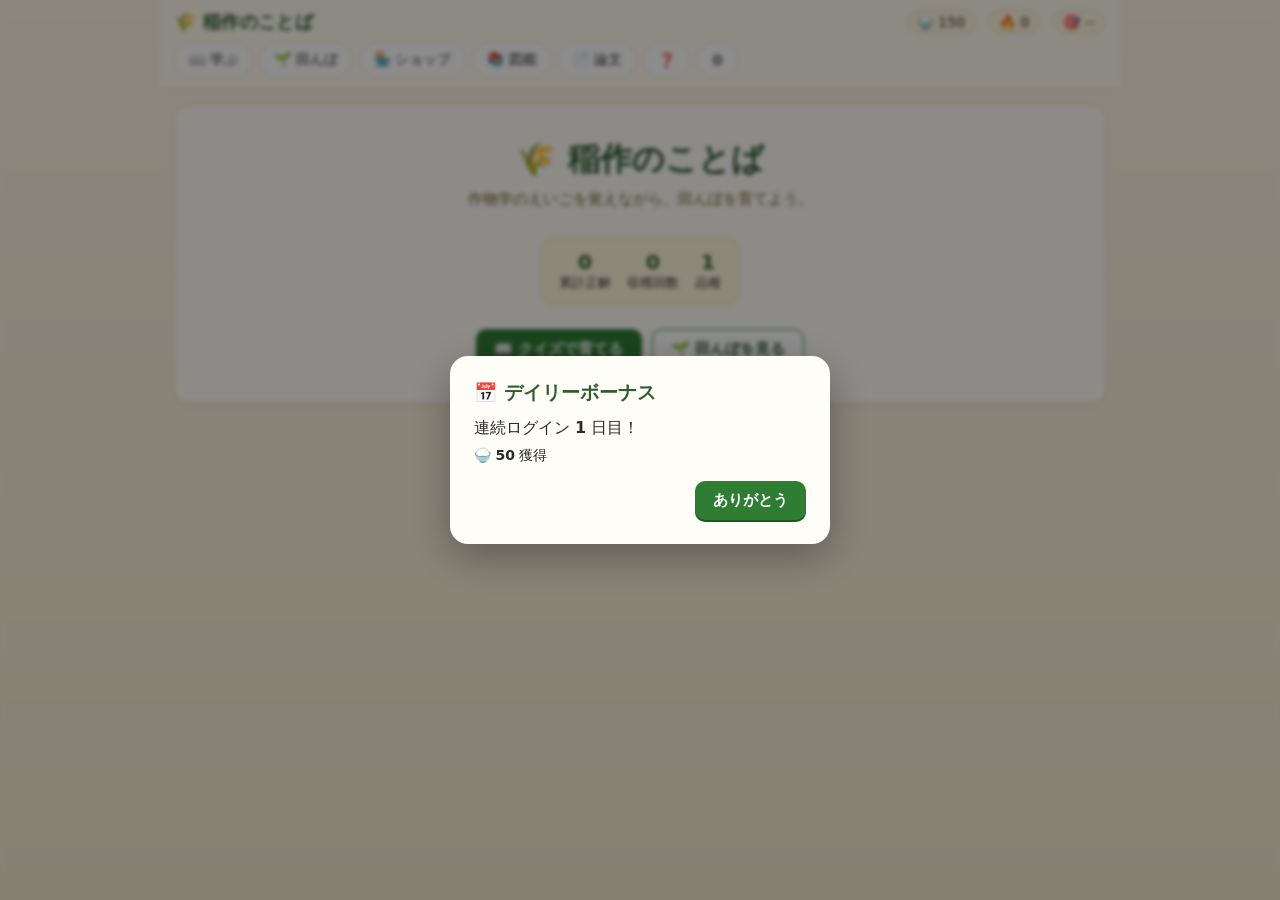
<file: index.html>
<!DOCTYPE html>
<html lang="ja">
<head>
<meta charset="UTF-8">
<meta name="viewport" content="width=device-width, initial-scale=1.0, viewport-fit=cover">
<meta name="theme-color" content="#2f7d32">
<meta name="description" content="作物学の英単語を、田んぼを育てながら自然に覚えるゲーム。">
<title>稲作のことば — 作物学えいご田んぼ</title>

<!-- PWA -->
<link rel="manifest" href="manifest.webmanifest">

<!-- iOS 用メタ -->
<meta name="apple-mobile-web-app-capable" content="yes">
<meta name="apple-mobile-web-app-status-bar-style" content="default">
<meta name="apple-mobile-web-app-title" content="稲作のことば">
<meta name="format-detection" content="telephone=no">

<!-- アイコン -->
<link rel="icon" type="image/png" sizes="32x32" href="assets/icons/favicon-32.png">
<link rel="icon" type="image/png" sizes="16x16" href="assets/icons/favicon-16.png">
<link rel="apple-touch-icon" sizes="180x180" href="assets/icons/apple-touch-icon.png">
<link rel="apple-touch-icon" sizes="167x167" href="assets/icons/apple-touch-icon-167.png">
<link rel="apple-touch-icon" sizes="152x152" href="assets/icons/apple-touch-icon-152.png">
<link rel="apple-touch-icon" sizes="120x120" href="assets/icons/apple-touch-icon-120.png">

<link rel="stylesheet" href="css/reset.css">
<link rel="stylesheet" href="css/layout.css">
<link rel="stylesheet" href="css/components.css">
<link rel="stylesheet" href="css/farm.css">
<link rel="stylesheet" href="css/animations.css">
</head>
<body>
<div id="app">
  <header id="topbar">
    <div class="brand">🌾 稲作のことば</div>
    <div class="resources">
      <span class="res" title="米粒（通貨）">🍚 <span id="grain">0</span></span>
      <span class="res" title="連続正解">🔥 <span id="combo">0</span></span>
      <span class="res" title="正答率">🎯 <span id="accuracy">--</span></span>
    </div>
    <nav id="nav">
      <button data-view="quiz" class="nav-btn">📖 学ぶ</button>
      <button data-view="farm" class="nav-btn">🌱 田んぼ</button>
      <button data-view="shop" class="nav-btn">🏪 ショップ</button>
      <button data-view="collection" class="nav-btn">📚 図鑑</button>
      <button data-view="pdf" class="nav-btn">📄 論文</button>
      <button data-view="help" class="nav-btn">❓</button>
      <button data-view="settings" class="nav-btn">⚙️</button>
    </nav>
  </header>
  <main id="screen"></main>
  <div id="toasts"></div>
  <div id="modal-root"></div>
</div>

<!-- Data layer (load first) -->
<script src="js/data/vocabulary.js"></script>
<script src="js/data/vocabulary_dict_import.js"></script>
<script src="js/data/vocabulary_textbooks.js"></script>
<script src="js/data/vocabulary_textbooks_v2.js"></script>
<script src="js/data/vocabulary_maff.js"></script>
<script src="js/data/vocabulary_papers_en.js"></script>
<script src="js/data/vocabulary_overrides.js"></script>
<script src="js/data/vocab_dedup.js"></script>
<script src="js/data/varieties.js"></script>
<script src="js/data/items.js"></script>
<script src="js/data/events_table.js"></script>
<script src="js/data/achievements.js"></script>
<script src="js/data/balance.js"></script>
<script src="js/data/upgrades.js"></script>
<script src="js/data/rice_sprites.js"></script>

<!-- Core logic -->
<script src="js/state.js"></script>
<script src="js/storage.js"></script>
<script src="js/upgrades.js"></script>
<script src="js/prestige.js"></script>
<script src="js/quiz.js"></script>
<script src="js/farm.js"></script>
<script src="js/events.js"></script>
<script src="js/shop.js"></script>
<script src="js/achievements.js"></script>
<script src="js/daily.js"></script>

<!-- pdf.js (Mozilla, MIT License) -->
<script src="assets/lib/pdf.min.js"></script>
<script src="js/pdf_import.js"></script>

<!-- UI -->
<script src="js/ui/toast.js"></script>
<script src="js/ui/modal.js"></script>
<script src="js/ui/quiz_view.js"></script>
<script src="js/ui/farm_view.js"></script>
<script src="js/ui/upgrade_view.js"></script>
<script src="js/ui/shop_view.js"></script>
<script src="js/ui/collection_view.js"></script>
<script src="js/ui/pdf_view.js"></script>
<script src="js/ui/render.js"></script>

<!-- Bootstrap -->
<script src="js/main.js"></script>
</body>
</html>
</file>
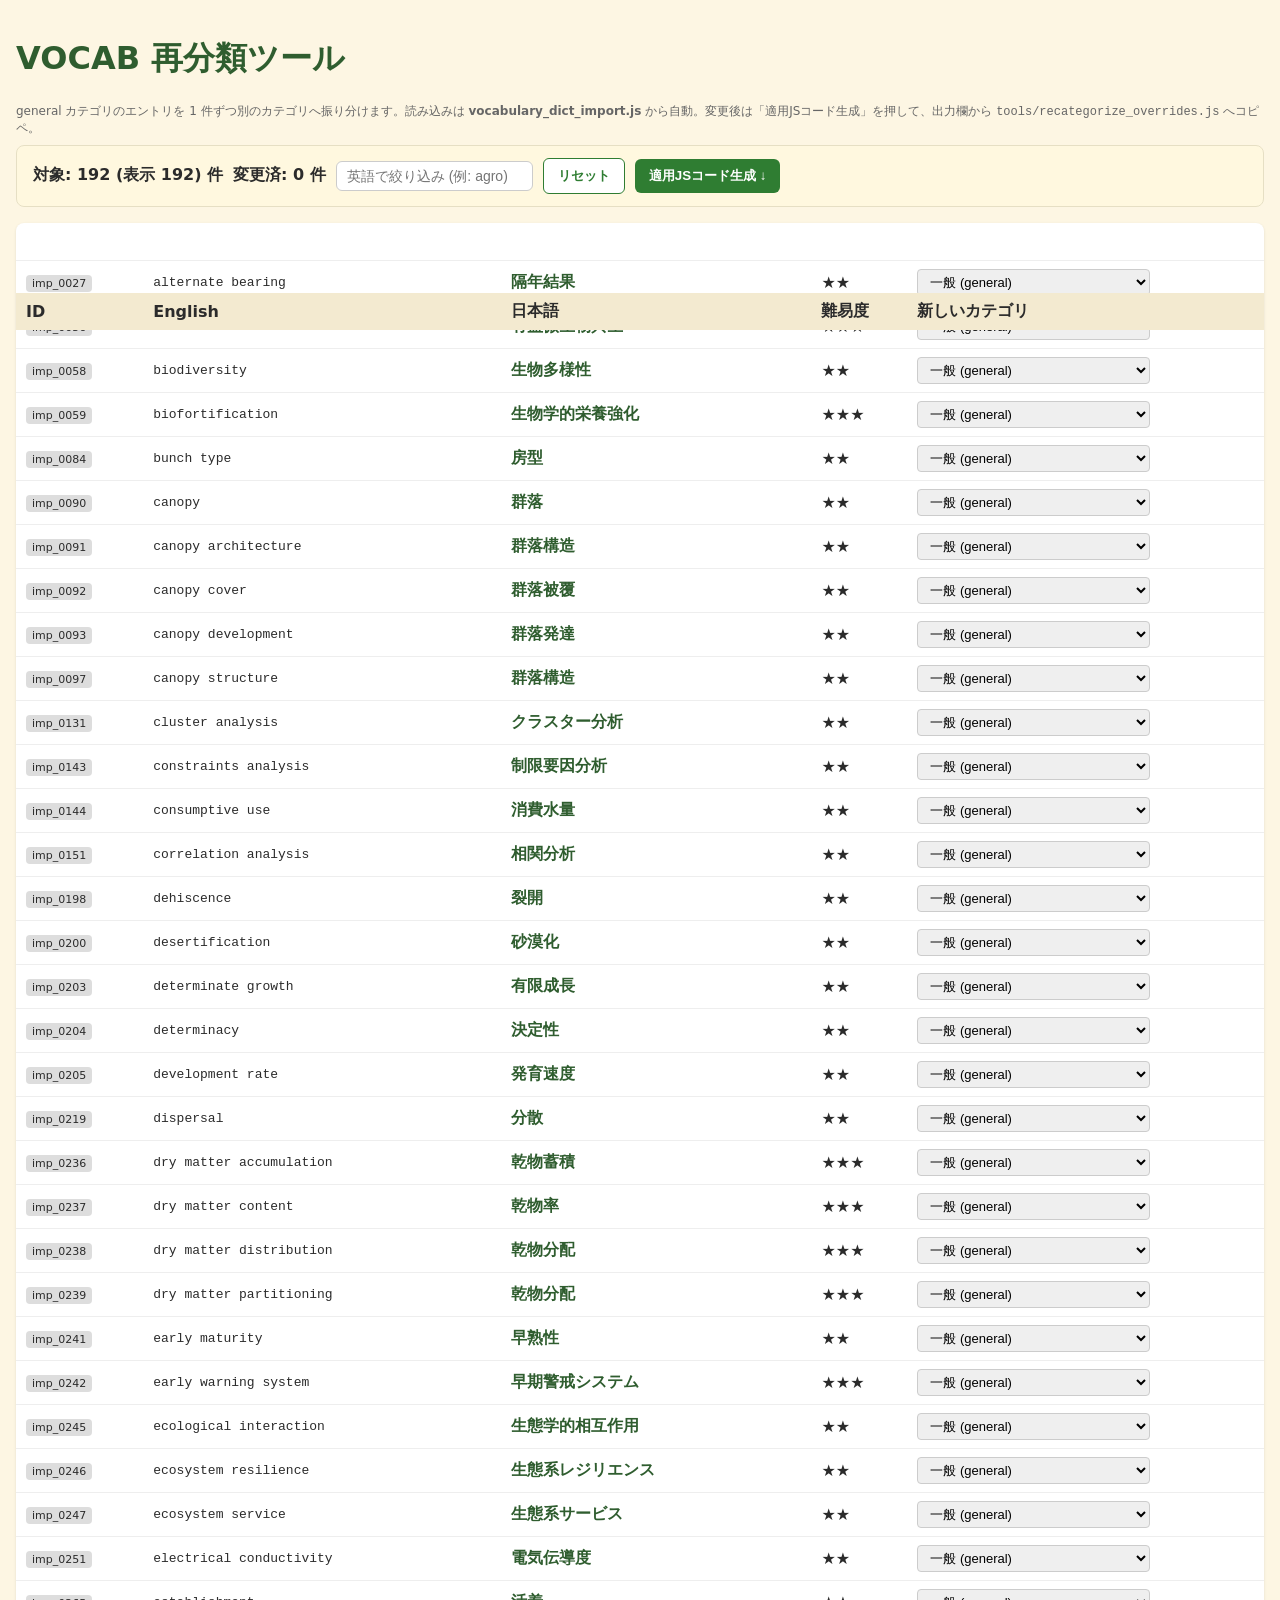
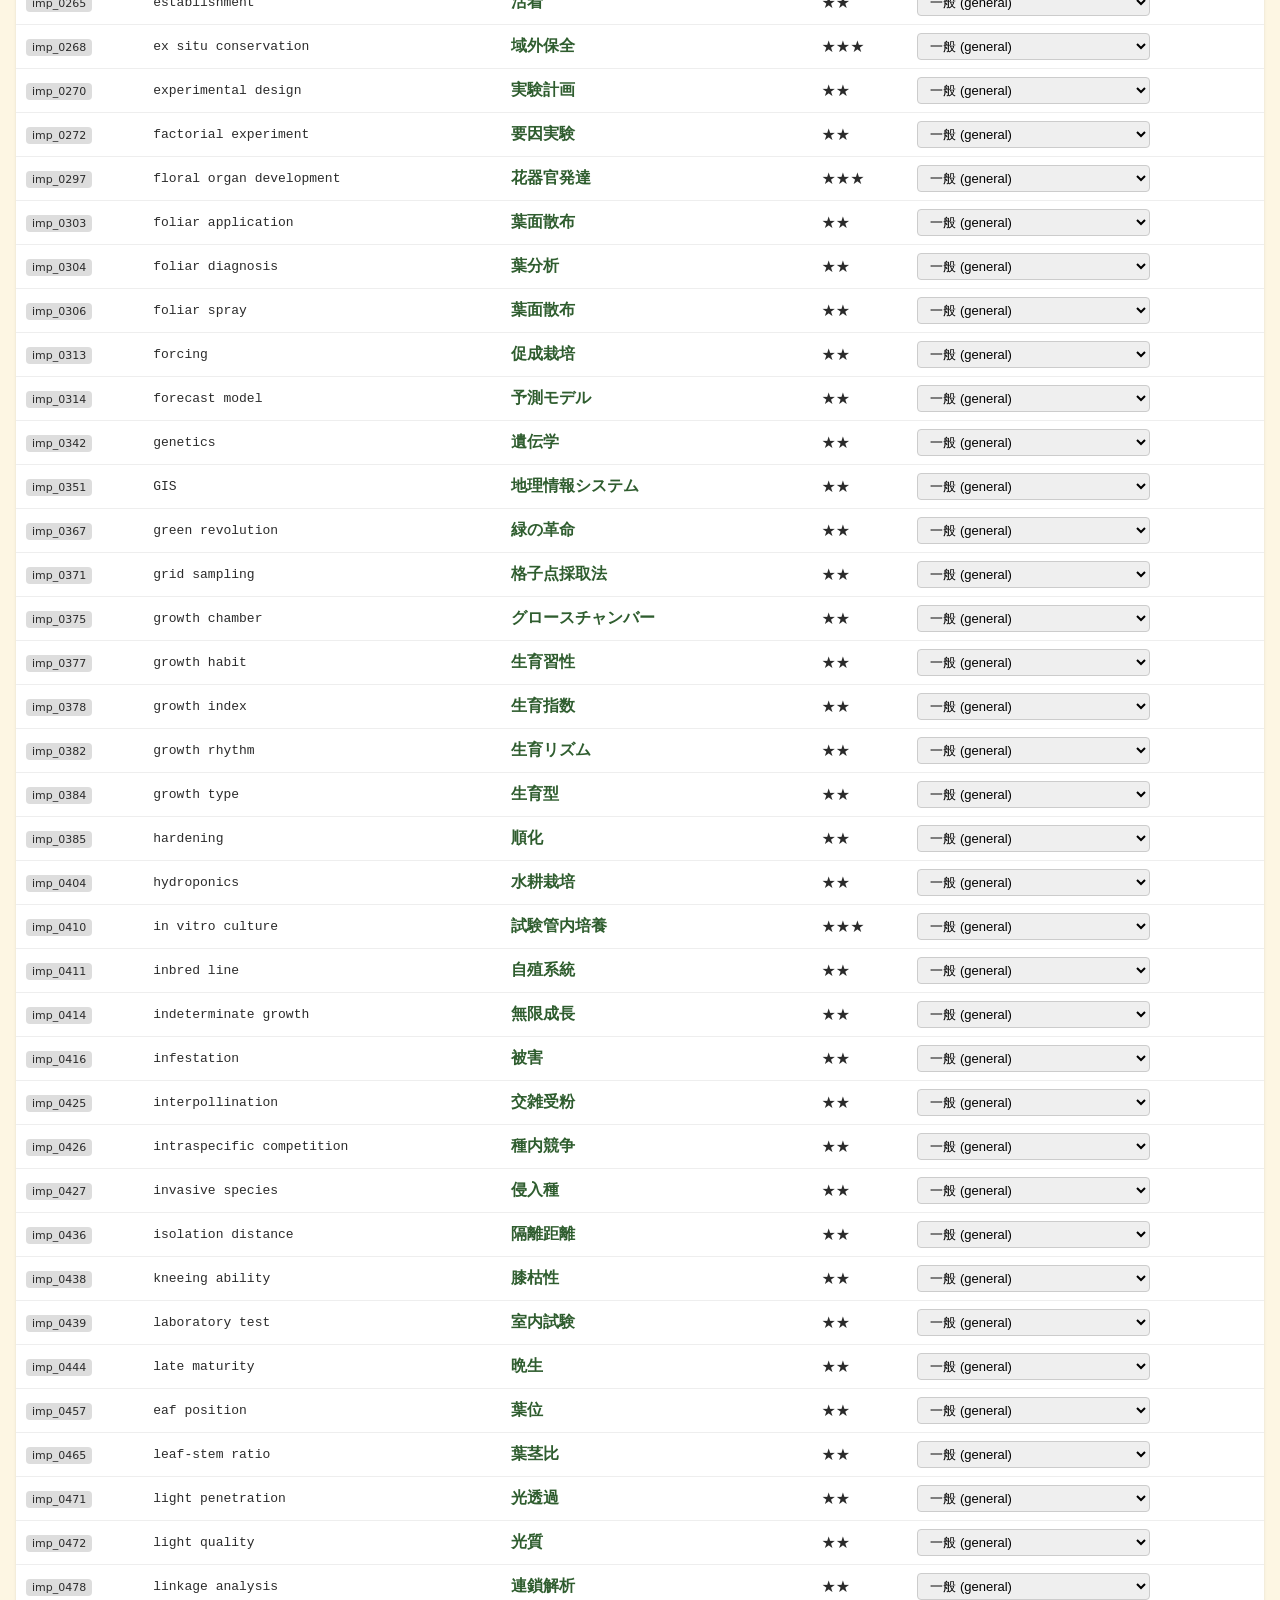
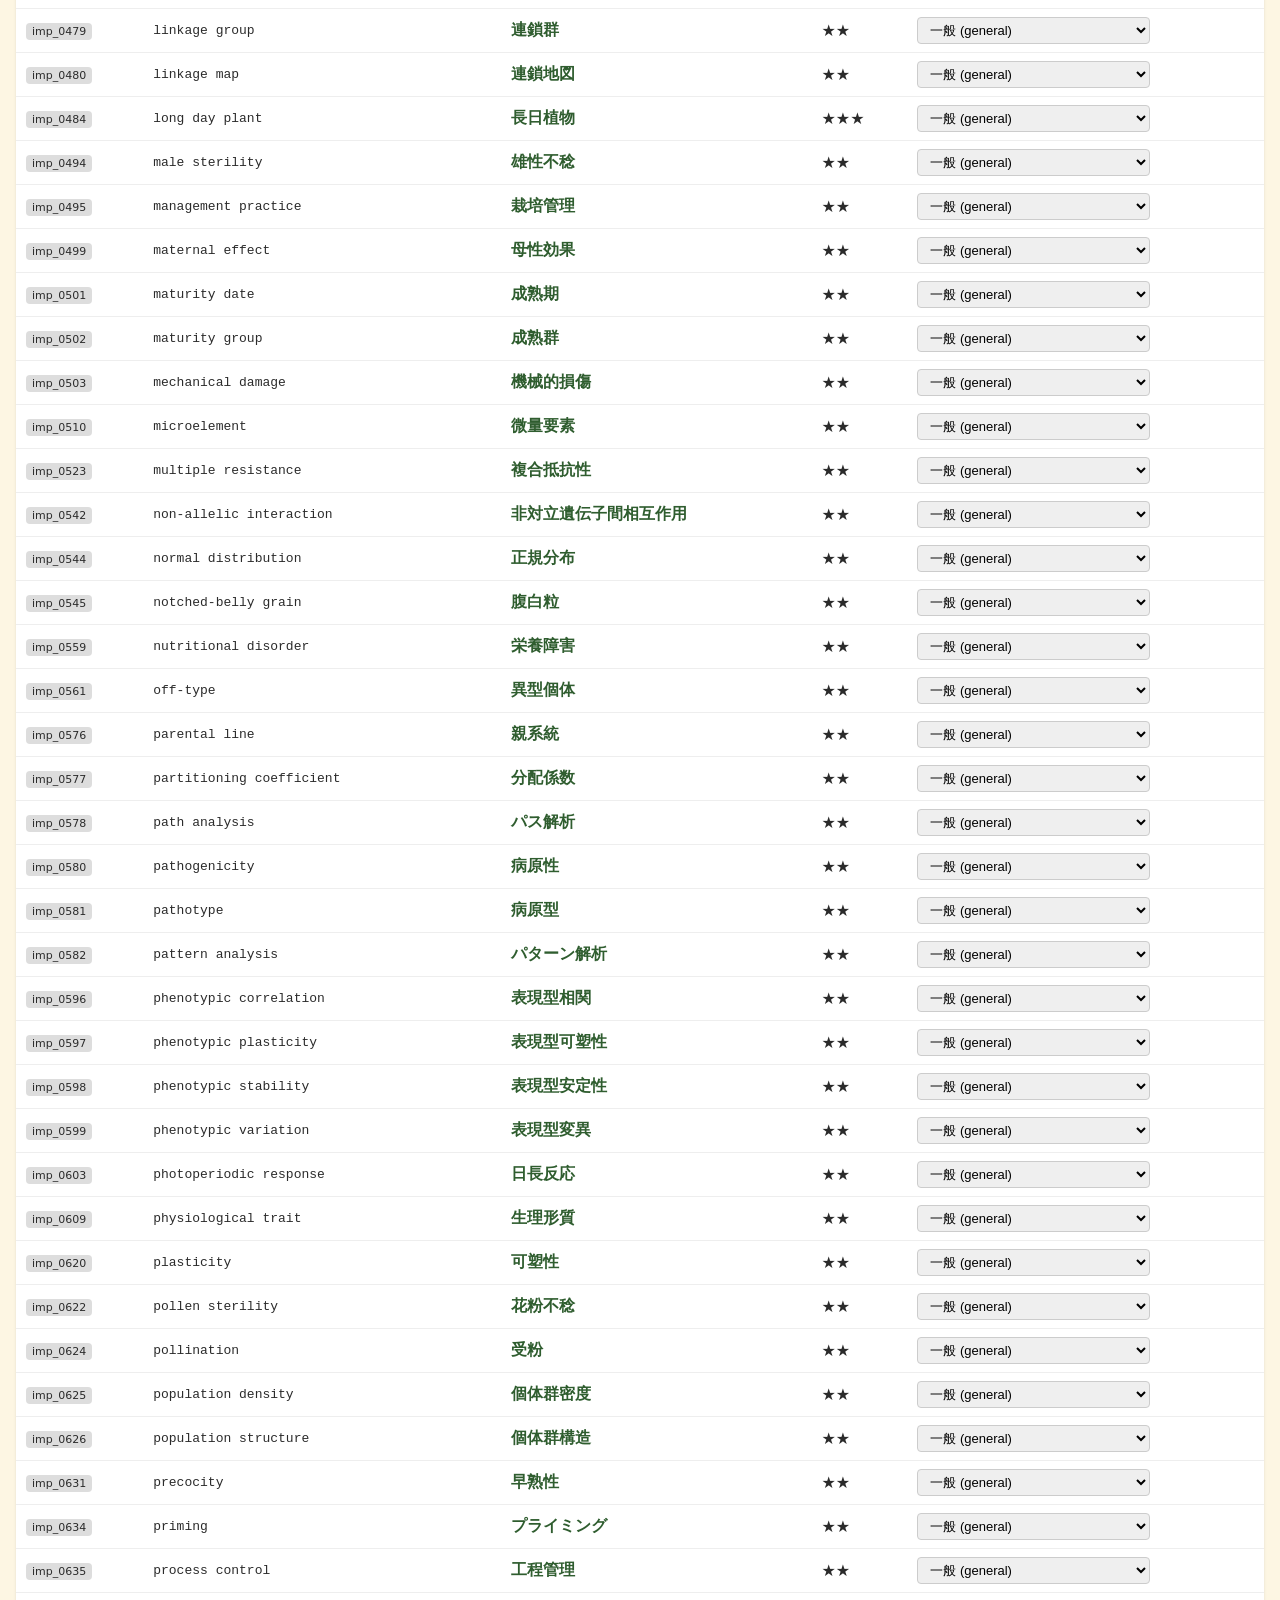
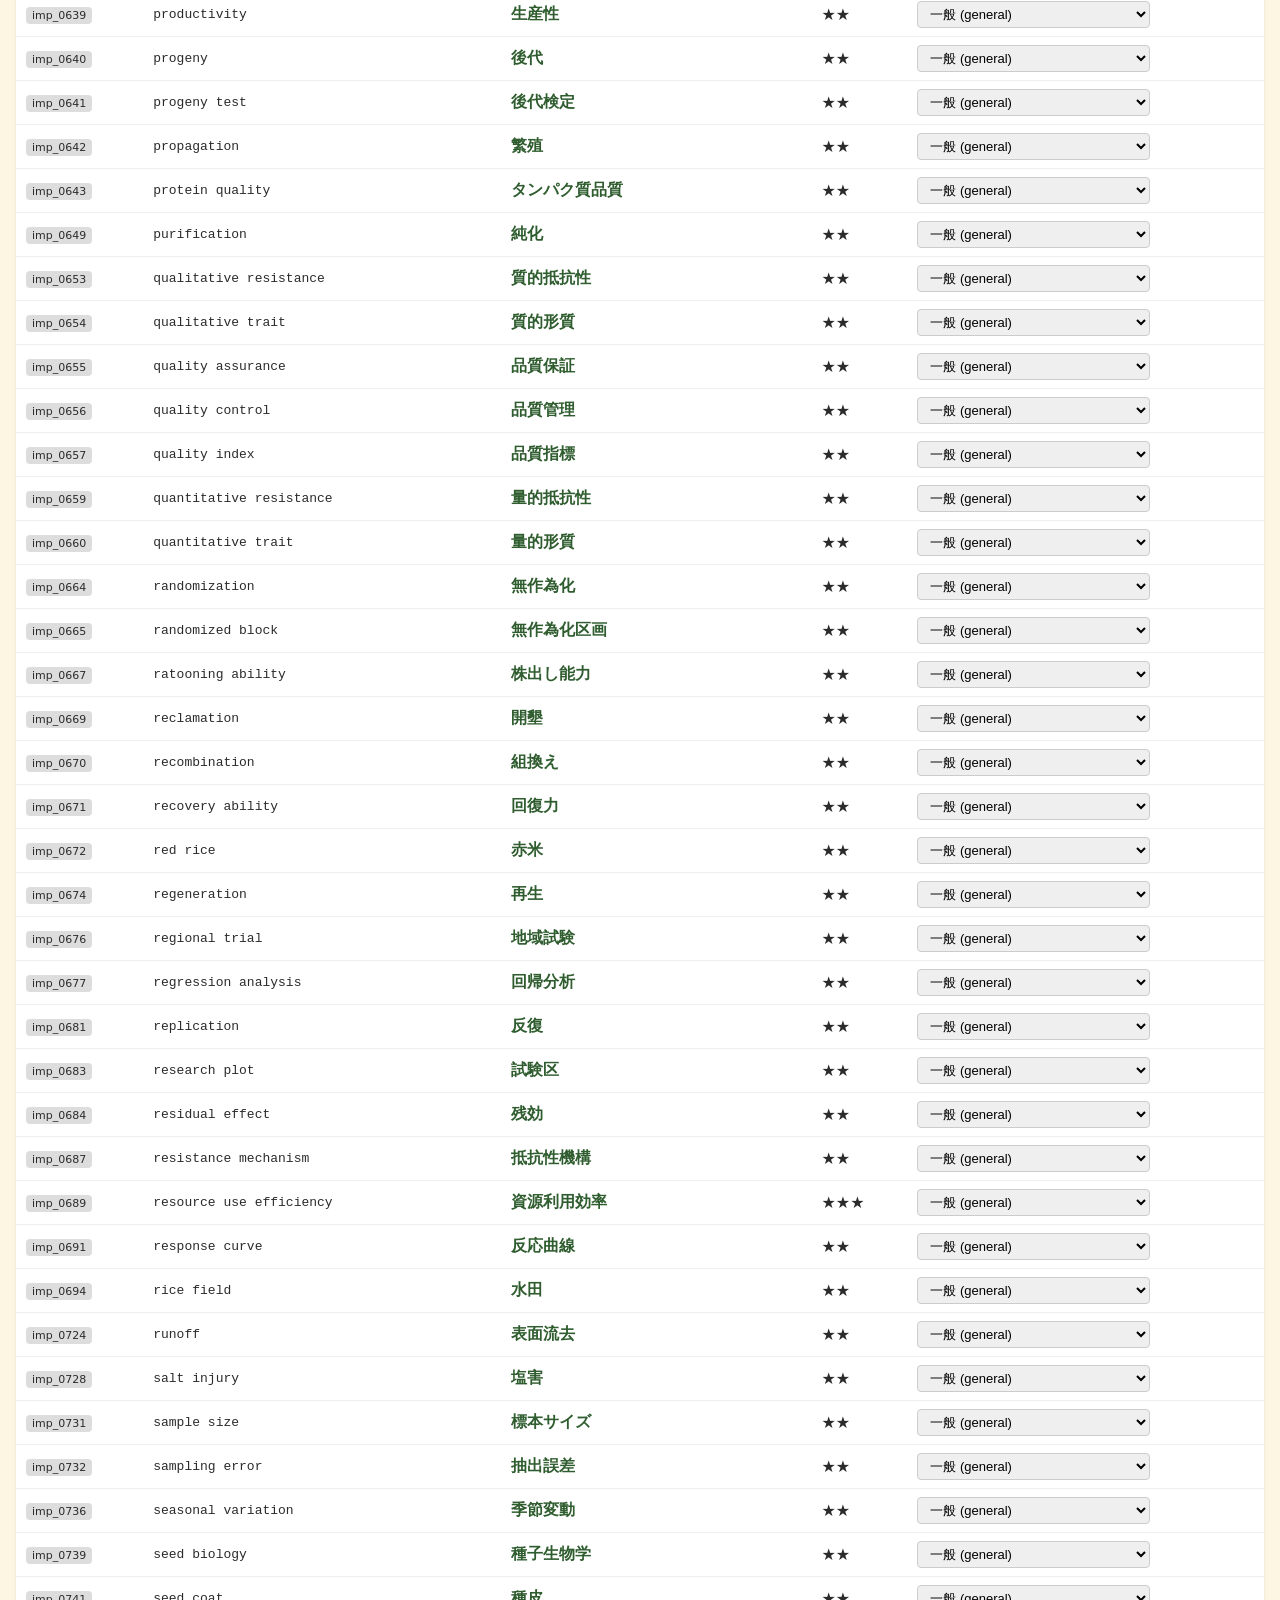
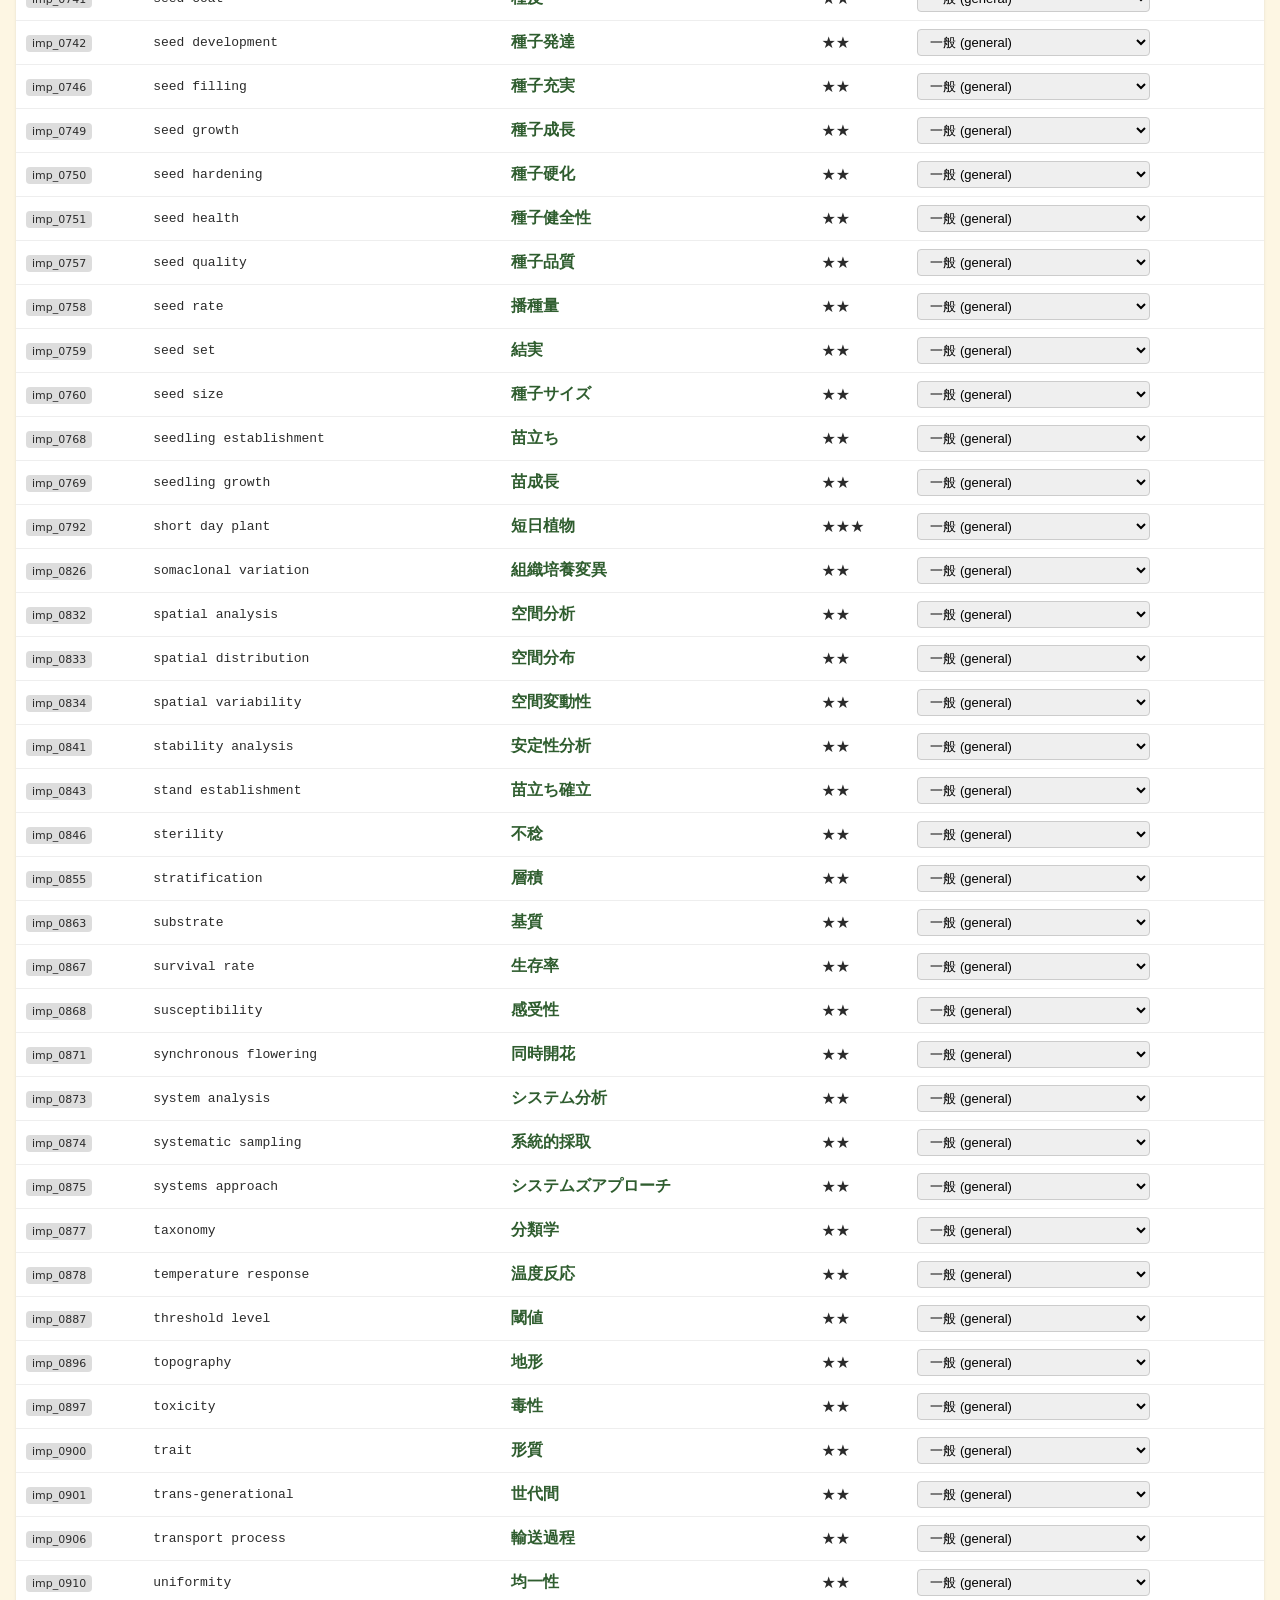
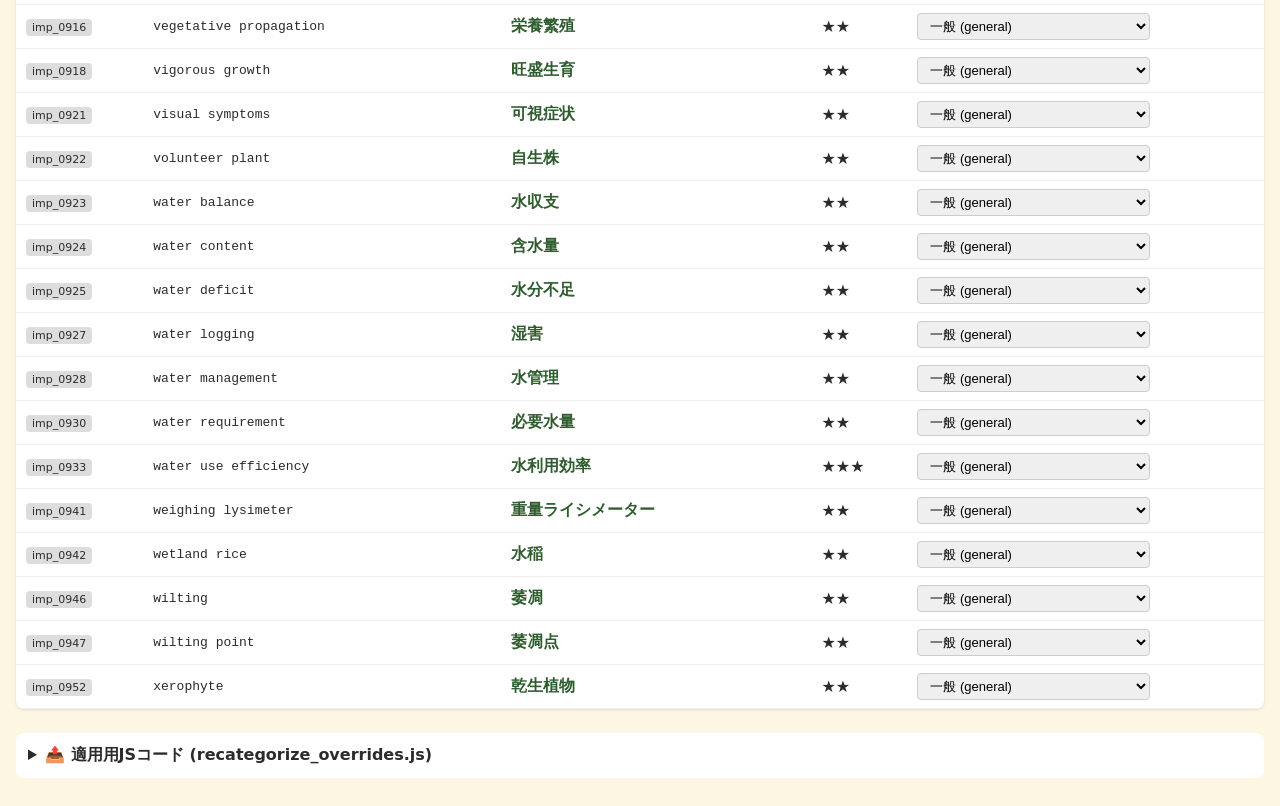
<file: tools/recategorize.html>
<!DOCTYPE html>
<html lang="ja">
<head>
<meta charset="UTF-8">
<title>VOCAB 再分類ツール — general カテゴリの手動振り分け</title>
<style>
  body { font-family: "Hiragino Sans", "Yu Gothic UI", system-ui, sans-serif; padding: 16px; max-width: 1400px; margin: 0 auto; background: #fdf6e3; color: #2b2b2b; }
  h1 { color: #2f5d2f; }
  .toolbar { position: sticky; top: 0; background: #fff8df; padding: 12px 16px; border: 1px solid #e6dfc4; border-radius: 8px; margin-bottom: 16px; display: flex; flex-wrap: wrap; gap: 10px; align-items: center; z-index: 10; }
  .stat { font-weight: 600; }
  .filter-input { padding: 6px 10px; border: 1px solid #ccc; border-radius: 6px; font-size: 14px; }
  .btn { padding: 8px 14px; border-radius: 6px; border: none; font-weight: 600; cursor: pointer; }
  .btn-primary { background: #2f7d32; color: white; }
  .btn-secondary { background: #fff; border: 1px solid #2f7d32; color: #2f7d32; }
  table { width: 100%; border-collapse: collapse; background: white; border-radius: 8px; overflow: hidden; box-shadow: 0 1px 3px rgba(0,0,0,0.1); }
  th, td { padding: 8px 10px; text-align: left; border-bottom: 1px solid #eee; vertical-align: middle; }
  th { background: #f3ead0; font-weight: 700; position: sticky; top: 70px; }
  td.en { font-family: ui-monospace, monospace; font-size: 13px; min-width: 200px; }
  td.ja { color: #2f5d2f; font-weight: 600; min-width: 200px; }
  td.cat { font-size: 13px; }
  select.cat-select { padding: 4px 8px; border: 1px solid #ccc; border-radius: 4px; font-size: 13px; min-width: 160px; }
  select.cat-select.changed { background: #fff8df; border-color: #f59e0b; font-weight: 700; }
  .badge { display: inline-block; padding: 2px 8px; background: #f3ead0; border-radius: 999px; font-size: 11px; }
  .pill { display: inline-block; padding: 2px 6px; background: #ddd; border-radius: 4px; font-size: 11px; margin-right: 4px; }
  .legend { font-size: 12px; color: #666; margin-bottom: 8px; }
  textarea#output { width: 100%; height: 240px; font-family: ui-monospace, monospace; font-size: 11px; border: 1px solid #ccc; border-radius: 6px; padding: 8px; }
  .output-section { margin-top: 24px; }
  details { background: white; padding: 12px; border-radius: 8px; margin-bottom: 12px; }
  summary { cursor: pointer; font-weight: 700; }
</style>
</head>
<body>
<h1>VOCAB 再分類ツール</h1>
<p class="legend">general カテゴリのエントリを 1 件ずつ別のカテゴリへ振り分けます。読み込みは <strong>vocabulary_dict_import.js</strong> から自動。変更後は「適用JSコード生成」を押して、出力欄から <code>tools/recategorize_overrides.js</code> へコピペ。</p>

<!-- データを読み込む (vocabulary は読み込まなくて OK、import ファイルだけ) -->
<script src="../js/data/vocabulary_dict_import.js"></script>

<div class="toolbar">
  <span class="stat">対象: <span id="count-total">-</span> 件</span>
  <span class="stat">変更済: <span id="count-changed">0</span> 件</span>
  <input class="filter-input" id="filter-en" placeholder="英語で絞り込み (例: agro)">
  <button class="btn btn-secondary" id="btn-clear">リセット</button>
  <button class="btn btn-primary" id="btn-export">適用JSコード生成 ↓</button>
</div>

<table id="vocab-table">
  <thead>
    <tr>
      <th>ID</th>
      <th>English</th>
      <th>日本語</th>
      <th>難易度</th>
      <th>新しいカテゴリ</th>
    </tr>
  </thead>
  <tbody id="rows"></tbody>
</table>

<details class="output-section" id="output-details">
  <summary>📤 適用用JSコード (recategorize_overrides.js)</summary>
  <p>下記コードを <code>js/data/recategorize_overrides.js</code> として保存し、<code>index.html</code> の <code>vocab_dedup.js</code> の<strong>前</strong>に <code>&lt;script src="js/data/recategorize_overrides.js"&gt;&lt;/script&gt;</code> を追加してください。</p>
  <textarea id="output" readonly></textarea>
</details>

<script>
const CATEGORIES = [
  "general",
  "growth_stage",
  "morphology",
  "physiology",
  "cultivation",
  "pest_disease",
  "soil_fertilizer",
  "breeding",
  "harvest_postharvest",
  "climate"
];

const CATEGORY_LABELS = {
  general: "一般",
  growth_stage: "生育段階",
  morphology: "形態",
  physiology: "生理",
  cultivation: "栽培管理",
  pest_disease: "病害虫",
  soil_fertilizer: "土壌・肥料",
  breeding: "育種",
  harvest_postharvest: "収穫・調製",
  climate: "気候"
};

const overrides = {}; // { id: newCategory }

function render() {
  const filter = (document.getElementById("filter-en").value || "").toLowerCase();
  const tbody = document.getElementById("rows");
  tbody.innerHTML = "";

  const generals = (window.VOCAB || []).filter(v => v.category === "general");
  const filtered = generals.filter(v => !filter || v.en.toLowerCase().includes(filter) || (v.ja || []).some(j => j.includes(filter)));
  document.getElementById("count-total").textContent = generals.length + " (表示 " + filtered.length + ")";

  for (const v of filtered) {
    const tr = document.createElement("tr");
    const overridden = overrides[v.id];
    tr.innerHTML = `
      <td><span class="pill">${v.id}</span></td>
      <td class="en">${escapeHTML(v.en)}</td>
      <td class="ja">${escapeHTML((v.ja || []).join(" / "))}</td>
      <td>${"★".repeat(v.difficulty || 1)}</td>
      <td>
        <select class="cat-select ${overridden ? 'changed' : ''}" data-id="${v.id}">
          ${CATEGORIES.map(c =>
            `<option value="${c}" ${(overridden || v.category) === c ? "selected" : ""}>${CATEGORY_LABELS[c]} (${c})</option>`
          ).join("")}
        </select>
      </td>
    `;
    tbody.appendChild(tr);
  }
  document.getElementById("count-changed").textContent = Object.keys(overrides).length;
}

document.addEventListener("change", e => {
  if (e.target.classList.contains("cat-select")) {
    const id = e.target.dataset.id;
    const cat = e.target.value;
    const orig = (window.VOCAB || []).find(v => v.id === id);
    if (orig && orig.category === cat) {
      delete overrides[id];
      e.target.classList.remove("changed");
    } else {
      overrides[id] = cat;
      e.target.classList.add("changed");
    }
    document.getElementById("count-changed").textContent = Object.keys(overrides).length;
  }
});

document.getElementById("filter-en").addEventListener("input", render);
document.getElementById("btn-clear").addEventListener("click", () => {
  Object.keys(overrides).forEach(k => delete overrides[k]);
  render();
});
document.getElementById("btn-export").addEventListener("click", () => {
  const lines = [];
  lines.push("// recategorize_overrides.js — 自動生成");
  lines.push("// tools/recategorize.html で生成された general カテゴリの手動振り分け結果。");
  lines.push("// このファイルを vocab_dedup.js より前 に読み込むと、対象IDの category が上書きされる。");
  lines.push("(function () {");
  lines.push("  if (!window.VOCAB) return;");
  lines.push("  const OVERRIDES = {");
  for (const [id, cat] of Object.entries(overrides)) {
    lines.push(`    "${id}": "${cat}",`);
  }
  lines.push("  };");
  lines.push("  for (const v of window.VOCAB) {");
  lines.push("    if (OVERRIDES[v.id]) v.category = OVERRIDES[v.id];");
  lines.push("  }");
  lines.push(`  console.log("[recategorize_overrides] applied " + Object.keys(OVERRIDES).length + " category changes");`);
  lines.push("})();");
  document.getElementById("output").value = lines.join("\n");
  document.getElementById("output-details").open = true;
});

function escapeHTML(s) {
  return String(s).replace(/[&<>"']/g, c => ({"&":"&amp;","<":"&lt;",">":"&gt;","\"":"&quot;","'":"&#39;"}[c]));
}

// 起動
window.addEventListener("DOMContentLoaded", render);
</script>
</body>
</html>
</file>
<file: css/layout.css>
#app {
  display: flex;
  flex-direction: column;
  min-height: 100vh;
  /* iOS notch / home indicator 対応 */
  min-height: 100dvh;
  max-width: 960px;
  margin: 0 auto;
  position: relative;
  /* セーフエリアを意識して内側 padding を入れる */
  padding-top: env(safe-area-inset-top, 0);
  padding-left: env(safe-area-inset-left, 0);
  padding-right: env(safe-area-inset-right, 0);
  padding-bottom: env(safe-area-inset-bottom, 0);
}

/* タップハイライトの抑制 (iOS) */
button, .nav-btn, .choice, .field, .shop-card {
  -webkit-tap-highlight-color: transparent;
  touch-action: manipulation;
}
input, textarea {
  -webkit-appearance: none;
  appearance: none;
}

#topbar {
  position: sticky;
  top: 0;
  z-index: 50;
  display: grid;
  grid-template-columns: auto 1fr;
  grid-template-rows: auto auto;
  gap: 8px 16px;
  padding: 10px 14px;
  background: rgba(255, 252, 240, 0.92);
  backdrop-filter: blur(6px);
  border-bottom: 1px solid #e6dfc4;
}

.brand {
  font-weight: 700;
  font-size: 18px;
  color: #2f5d2f;
  letter-spacing: 0.02em;
}

.resources {
  justify-self: end;
  display: flex;
  gap: 12px;
  font-size: 14px;
  align-items: center;
}
.res { background: #fff8df; border: 1px solid #e6dfc4; padding: 3px 10px; border-radius: 999px; white-space: nowrap; }

#nav {
  grid-column: 1 / -1;
  display: flex;
  gap: 6px;
  flex-wrap: wrap;
}
.nav-btn {
  padding: 8px 14px;
  border-radius: 999px;
  background: #fff;
  border: 1px solid #e6dfc4;
  font-size: 14px;
  transition: transform 0.15s, background 0.15s;
}
.nav-btn:hover { background: #fff5d3; }
.nav-btn.active {
  background: #2f7d32;
  color: white;
  border-color: #2f7d32;
}

#screen {
  flex: 1;
  padding: 16px 14px 24px;
  display: flex;
  flex-direction: column;
  gap: 16px;
}

#toasts {
  position: fixed;
  top: 84px;
  left: 50%;
  transform: translateX(-50%);
  display: flex;
  flex-direction: column;
  gap: 8px;
  z-index: 80;
  pointer-events: none;
  max-width: 90%;
}

#modal-root {
  position: fixed;
  inset: 0;
  z-index: 100;
  pointer-events: none;
}
#modal-root.active {
  pointer-events: auto;
  background: rgba(0, 0, 0, 0.45);
  backdrop-filter: blur(2px);
}

@media (max-width: 540px) {
  .brand { font-size: 16px; }
  .resources { font-size: 13px; gap: 8px; }
  .nav-btn { padding: 6px 10px; font-size: 13px; }
  #screen { padding: 12px 10px 18px; gap: 12px; }
}
</file>
<file: css/components.css>
.card {
  background: #fffdf7;
  border: 1px solid #e6dfc4;
  border-radius: 14px;
  padding: 16px;
  box-shadow: 0 2px 6px rgba(110, 90, 30, 0.06);
}

.btn {
  display: inline-flex;
  align-items: center;
  justify-content: center;
  gap: 6px;
  padding: 10px 18px;
  border-radius: 10px;
  font-weight: 600;
  font-size: 15px;
  background: #2f7d32;
  color: white;
  transition: transform 0.1s, box-shadow 0.15s, background 0.15s;
  box-shadow: 0 2px 0 #1f5722;
}
.btn:hover { background: #36913a; }
.btn:active { transform: translateY(1px); box-shadow: 0 1px 0 #1f5722; }
.btn:disabled { background: #cbcbcb; box-shadow: 0 2px 0 #999; cursor: not-allowed; }
.btn.secondary {
  background: #fff;
  color: #2f5d2f;
  border: 1px solid #2f7d32;
  box-shadow: 0 2px 0 #cfe7d0;
}
.btn.secondary:hover { background: #eaf6ea; }
.btn.warn { background: #c2410c; box-shadow: 0 2px 0 #7c2a08; }
.btn.warn:hover { background: #d2520d; }
.btn.gold {
  background: linear-gradient(180deg, #f5c544 0%, #e2a811 100%);
  color: #4a2c00;
  box-shadow: 0 2px 0 #b08000;
}

.choice-grid {
  display: grid;
  grid-template-columns: 1fr 1fr;
  gap: 10px;
}
.choice {
  padding: 14px 12px;
  border-radius: 12px;
  background: #fff;
  border: 2px solid #e6dfc4;
  font-size: 16px;
  text-align: center;
  transition: transform 0.1s, border-color 0.15s, background 0.15s;
}
.choice:hover { border-color: #2f7d32; background: #f4fbf4; }
.choice.correct { background: #d8f0d8; border-color: #2f7d32; animation: flash-correct 0.4s; }
.choice.wrong { background: #fadcd2; border-color: #c2410c; animation: shake 0.3s; }
.choice .choice-num {
  display: inline-block;
  width: 22px; height: 22px; line-height: 22px;
  background: #f3ead0; color: #6b5a1e; border-radius: 50%;
  font-size: 13px; margin-right: 6px;
}

.modal-box {
  position: absolute;
  top: 50%; left: 50%;
  transform: translate(-50%, -50%);
  background: #fffdf7;
  border-radius: 18px;
  padding: 24px;
  max-width: 90%;
  width: 380px;
  box-shadow: 0 12px 40px rgba(0, 0, 0, 0.3);
}
.modal-box h3 { margin-bottom: 12px; color: #2f5d2f; }
.modal-actions { display: flex; gap: 8px; justify-content: flex-end; margin-top: 16px; flex-wrap: wrap; }

.toast {
  background: rgba(47, 125, 50, 0.95);
  color: white;
  padding: 8px 16px;
  border-radius: 999px;
  font-size: 14px;
  font-weight: 600;
  box-shadow: 0 4px 12px rgba(0, 0, 0, 0.2);
  animation: toast-pop 1.6s forwards;
  pointer-events: none;
}
.toast.combo { background: linear-gradient(90deg, #f97316, #f59e0b); }
.toast.event { background: linear-gradient(90deg, #5b8def, #3b6dd9); }
.toast.harvest { background: linear-gradient(90deg, #d4af37, #f5c544); color: #4a2c00; }
.toast.warn { background: #c2410c; }

.badge {
  display: inline-block;
  padding: 2px 8px;
  border-radius: 999px;
  background: #f3ead0;
  font-size: 12px;
  color: #6b5a1e;
  border: 1px solid #e6dfc4;
}
.badge.rarity-N { background: #e7e5db; color: #555; }
.badge.rarity-R { background: #cde0f4; color: #1d4ed8; border-color: #b3d0ed; }
.badge.rarity-SR { background: #f9e0c2; color: #9a3412; border-color: #f4ca94; }
.badge.rarity-UR { background: linear-gradient(90deg, #fde68a, #fbbf24); color: #713f12; border-color: #d97706; }

.progress {
  height: 10px;
  background: #f3ead0;
  border-radius: 999px;
  overflow: hidden;
  border: 1px solid #e6dfc4;
}
.progress > .bar {
  height: 100%;
  background: linear-gradient(90deg, #4ade80, #16a34a);
  transition: width 0.4s ease;
}

.section-title {
  display: flex;
  align-items: center;
  gap: 8px;
  margin: 4px 0 8px;
  color: #4a4a3f;
  font-size: 15px;
  font-weight: 700;
}
.section-title::before {
  content: "";
  width: 4px;
  height: 18px;
  background: #2f7d32;
  border-radius: 2px;
}

.empty {
  text-align: center;
  padding: 32px 16px;
  color: #94886a;
  font-size: 14px;
}
</file>
<file: css/farm.css>
.fields-grid {
  display: grid;
  grid-template-columns: repeat(auto-fit, minmax(220px, 1fr));
  gap: 14px;
}

.field {
  position: relative;
  border-radius: 16px;
  padding: 14px;
  /* 上部=空、中段=水面(ピクセル波模様)、下部=土 */
  background:
    /* 田畔(下端の盛り土) */
    linear-gradient(180deg, transparent 88%, #6b4a25 88%, #5a3d1d 100%),
    /* 水面の模様: 横方向の小さなドット */
    repeating-linear-gradient(90deg,
      rgba(255,255,255,0.15) 0 2px,
      transparent 2px 6px,
      rgba(255,255,255,0.08) 6px 8px,
      transparent 8px 14px
    ),
    /* 水面のグラデーション */
    linear-gradient(180deg,
      #c5e7ff 0%,    /* 空 */
      #a4d6f3 22%,   /* 空〜水際 */
      #6fa8c9 30%,   /* 水面 */
      #5b8fae 60%,   /* 水深 */
      #4d7e9c 88%    /* 田の底 */
    );
  background-size: 100% 100%, 100% 8px, 100% 100%;
  background-position: 0 0, 0 35%, 0 0;
  image-rendering: pixelated;
  min-height: 200px;
  overflow: hidden;
  border: 2px solid #2e6a25;
  box-shadow: inset 0 0 0 2px rgba(255,255,255,0.2), 0 4px 0 #1f4717;
  cursor: pointer;
  transition: transform 0.15s;
}
.field::after {
  /* 水面のキラキラ（小さなドット） */
  content: "";
  position: absolute;
  left: 0; right: 0;
  top: 32%; height: 14%;
  background:
    radial-gradient(circle 1px at 20% 30%, rgba(255,255,255,0.7) 50%, transparent 50%),
    radial-gradient(circle 1px at 60% 70%, rgba(255,255,255,0.6) 50%, transparent 50%),
    radial-gradient(circle 1px at 85% 40%, rgba(255,255,255,0.5) 50%, transparent 50%),
    radial-gradient(circle 1px at 35% 85%, rgba(255,255,255,0.6) 50%, transparent 50%);
  pointer-events: none;
  opacity: 0.7;
}
.field:hover { transform: translateY(-2px); }
.field.locked {
  background: repeating-linear-gradient(45deg, #d6cfb1, #d6cfb1 8px, #c7c0a0 8px, #c7c0a0 16px);
  border-color: #8a8262;
  box-shadow: 0 4px 0 #5e5944;
  cursor: default;
}
.field.active { outline: 3px solid #f59e0b; outline-offset: 3px; }
.field.harvestable {
  animation: harvest-glow 2s ease-in-out infinite;
}

.field-header {
  display: flex;
  justify-content: space-between;
  align-items: flex-start;
  position: relative;
  z-index: 2;
  color: #fff;
  text-shadow: 0 1px 2px rgba(0,0,0,0.4);
  font-size: 13px;
  font-weight: 600;
}
.field-no { background: rgba(0,0,0,0.35); padding: 2px 8px; border-radius: 999px; }
.field-stage { background: rgba(0,0,0,0.35); padding: 2px 8px; border-radius: 999px; }

.field-art {
  position: absolute;
  inset: 38% 0 14% 0;
  display: flex;
  justify-content: space-around;
  align-items: flex-end;
  z-index: 1;
}

.rice-stalk {
  font-size: 32px;
  filter: drop-shadow(0 2px 2px rgba(0,0,0,0.25));
  animation: sway 3s ease-in-out infinite;
  transform-origin: bottom center;
}
.rice-stalk.pixel-rice {
  display: inline-block;
}
.rice-stalk.pixel-rice svg {
  width: 36px;
  height: 36px;
  image-rendering: pixelated;
  image-rendering: crisp-edges;
  filter: drop-shadow(0 2px 2px rgba(0,0,0,0.3));
}
.rice-stalk.s2 { animation-duration: 2.6s; }
.rice-stalk.s3 { animation-duration: 3.4s; }

.field-footer {
  position: absolute;
  bottom: 8px;
  left: 12px;
  right: 12px;
  z-index: 2;
}

.field-upgrades {
  position: absolute;
  top: 32px;
  right: 8px;
  z-index: 4;
  display: flex;
  flex-direction: column;
  gap: 3px;
  align-items: flex-end;
}
.field-up-badge {
  display: inline-flex;
  align-items: center;
  background: rgba(0, 0, 0, 0.45);
  color: #fff;
  padding: 2px 6px;
  border-radius: 999px;
  font-size: 10px;
  font-weight: 700;
  line-height: 1.2;
  border: 1px solid rgba(255, 255, 255, 0.3);
  text-shadow: 0 1px 1px rgba(0, 0, 0, 0.5);
}
.field-up-badge sup {
  font-size: 9px;
  margin-left: 1px;
  color: #fde890;
}
.field-footer .progress { background: rgba(0,0,0,0.35); border: none; }
.field-footer .progress > .bar { background: linear-gradient(90deg, #fde68a, #fbbf24); }
.field-footer .label {
  color: #fff;
  text-shadow: 0 1px 2px rgba(0,0,0,0.5);
  font-size: 11px;
  margin-top: 4px;
  display: flex;
  justify-content: space-between;
}

.field .event-overlay {
  position: absolute;
  inset: 0;
  z-index: 3;
  pointer-events: none;
}
.event-rain { background: linear-gradient(180deg, rgba(120,170,220,0.0), rgba(120,170,220,0.4)); }
.event-rain::before {
  content: "";
  position: absolute; inset: 0;
  background: repeating-linear-gradient(180deg, rgba(255,255,255,0.5) 0 1px, transparent 1px 7px);
  animation: rain-fall 0.5s linear infinite;
}
.event-typhoon::before {
  content: "🌀";
  position: absolute;
  top: 30%; left: 50%; transform: translate(-50%, -50%);
  font-size: 64px;
  animation: spin 1.6s linear infinite;
  opacity: 0.6;
}
.event-sunny::before {
  content: "☀️";
  position: absolute;
  top: 8px; right: 8px;
  font-size: 28px;
  animation: pulse 2s ease-in-out infinite;
}
.event-pest::before {
  content: "🐛";
  position: absolute;
  top: 40%; left: 20%;
  font-size: 22px;
  animation: bug-walk 4s ease-in-out infinite;
}
.event-disease::before {
  content: "🍂";
  position: absolute;
  bottom: 30%; right: 20%;
  font-size: 22px;
  animation: pulse 2s ease-in-out infinite;
}
.event-leaf-blast::before {
  content: "🍂🍂";
  position: absolute;
  top: 35%; left: 20%; right: 20%;
  font-size: 18px;
  text-align: center;
  animation: pulse 2s ease-in-out infinite;
  filter: drop-shadow(0 0 4px rgba(120, 60, 0, 0.8));
}
.event-panicle-blast::before {
  content: "💀";
  position: absolute;
  top: 30%; right: 15%;
  font-size: 24px;
  animation: pulse 1.4s ease-in-out infinite;
  filter: drop-shadow(0 0 4px rgba(50, 0, 0, 0.8));
}
.event-panicle-blast::after {
  content: "🌾";
  position: absolute;
  top: 40%; right: 20%;
  font-size: 18px;
  filter: grayscale(0.7) brightness(0.7);
}
.event-cool::before {
  content: "❄️";
  position: absolute;
  top: 8px; left: 8px;
  font-size: 22px;
  animation: pulse 2.5s ease-in-out infinite;
}
.event-heat::before {
  content: "🔥";
  position: absolute;
  top: 8px; left: 8px;
  font-size: 22px;
  animation: pulse 1.4s ease-in-out infinite;
}
.event-drought::before {
  content: "🥵";
  position: absolute;
  bottom: 30%; left: 30%;
  font-size: 24px;
}
.event-weeds::before {
  content: "🌿🌿🌿";
  position: absolute;
  bottom: 0;
  left: 0; right: 0;
  font-size: 18px;
  text-align: center;
}

.field.locked .lock-overlay {
  position: absolute;
  inset: 0;
  display: flex;
  align-items: center;
  justify-content: center;
  flex-direction: column;
  font-size: 13px;
  color: #4a4530;
  font-weight: 600;
  text-align: center;
  padding: 16px;
}
.field.locked .lock-overlay .padlock { font-size: 36px; margin-bottom: 6px; }

.farm-detail-panel {
  margin-top: 16px;
}
.variety-pick {
  display: grid;
  grid-template-columns: repeat(auto-fill, minmax(150px, 1fr));
  gap: 8px;
  max-height: 320px;
  overflow-y: auto;
}
.variety-card {
  border: 1px solid #e6dfc4;
  background: #fffdf7;
  border-radius: 10px;
  padding: 10px;
  text-align: left;
  position: relative;
  font-size: 13px;
  transition: border-color 0.15s, background 0.15s;
}
.variety-card.locked { opacity: 0.4; cursor: not-allowed; }
.variety-card:not(.locked):hover { border-color: #2f7d32; background: #f4fbf4; }
.variety-card .name { font-weight: 700; font-size: 14px; }
.variety-card .stats { color: #6b5a1e; font-size: 11px; margin-top: 4px; }

.shop-grid {
  display: grid;
  grid-template-columns: repeat(auto-fit, minmax(210px, 1fr));
  gap: 12px;
}
.shop-card {
  border: 1px solid #e6dfc4;
  border-radius: 12px;
  padding: 12px;
  background: #fff;
  display: flex;
  flex-direction: column;
  gap: 6px;
}
.shop-card .icon { font-size: 36px; text-align: center; }
.shop-card .name { font-weight: 700; }
.shop-card .desc { font-size: 12px; color: #6b5a1e; flex: 1; }
.shop-card .price { display: flex; justify-content: space-between; align-items: center; font-size: 13px; }

.collection-grid {
  display: grid;
  grid-template-columns: repeat(auto-fill, minmax(140px, 1fr));
  gap: 10px;
}
.collection-card {
  border: 1px solid #e6dfc4;
  border-radius: 10px;
  padding: 10px;
  background: #fff;
  text-align: center;
  font-size: 13px;
  position: relative;
  min-height: 120px;
}
.collection-card.locked { background: #ece8d6; color: #94886a; }
.collection-card .ico { font-size: 32px; margin-bottom: 4px; }
.collection-card .name { font-weight: 700; }
.collection-card .desc { font-size: 11px; color: #6b5a1e; margin-top: 4px; }

.quiz-card {
  text-align: center;
  padding: 24px 18px;
}
.quiz-meta {
  display: flex;
  justify-content: space-between;
  font-size: 12px;
  color: #94886a;
  margin-bottom: 12px;
}
.quiz-en {
  font-size: 32px;
  font-weight: 700;
  color: #2f5d2f;
  margin: 14px 0;
  letter-spacing: 0.02em;
}
.quiz-pos { font-size: 14px; color: #6b5a1e; font-style: italic; margin-bottom: 6px; }
.quiz-example {
  font-size: 13px;
  color: #6b5a1e;
  background: #fff8df;
  padding: 8px 12px;
  border-radius: 8px;
  margin: 12px auto 18px;
  max-width: 480px;
}
.quiz-result {
  margin-top: 14px;
  font-size: 14px;
  min-height: 24px;
}
.quiz-result.correct { color: #2f7d32; font-weight: 700; }
.quiz-result.wrong { color: #c2410c; font-weight: 700; }

.input-row {
  display: flex;
  gap: 8px;
  justify-content: center;
  margin-top: 14px;
}
.input-row input {
  flex: 1;
  max-width: 320px;
  padding: 12px 14px;
  font-size: 16px;
  border-radius: 10px;
  border: 2px solid #e6dfc4;
  background: #fff;
}
.input-row input:focus { border-color: #2f7d32; outline: none; }

.title-screen {
  text-align: center;
  padding: 32px 16px;
}
.title-screen h1 { font-size: 32px; color: #2f5d2f; margin-bottom: 8px; }
.title-screen .tagline { color: #6b5a1e; margin-bottom: 28px; font-size: 15px; }
.title-screen .quick-stats {
  display: inline-grid;
  grid-template-columns: repeat(3, auto);
  gap: 16px;
  background: #fff8df;
  border: 1px solid #e6dfc4;
  border-radius: 12px;
  padding: 12px 18px;
  margin-bottom: 24px;
  font-size: 13px;
}
.title-screen .quick-stats div { text-align: center; }
.title-screen .quick-stats .num { font-size: 20px; font-weight: 700; color: #2f5d2f; }

.kbd {
  display: inline-block;
  background: #fff8df;
  border: 1px solid #cbb878;
  border-bottom-width: 2px;
  border-radius: 4px;
  padding: 1px 6px;
  font-size: 11px;
  color: #5a4a18;
  font-family: ui-monospace, monospace;
  margin: 0 2px;
}
</file>
<file: css/animations.css>
@keyframes sway {
  0%, 100% { transform: rotate(-3deg); }
  50% { transform: rotate(3deg); }
}

@keyframes flash-correct {
  0% { box-shadow: 0 0 0 0 rgba(47,125,50,0.6); }
  100% { box-shadow: 0 0 0 14px rgba(47,125,50,0); }
}

@keyframes shake {
  0%, 100% { transform: translateX(0); }
  20% { transform: translateX(-6px); }
  40% { transform: translateX(6px); }
  60% { transform: translateX(-4px); }
  80% { transform: translateX(4px); }
}

@keyframes harvest-glow {
  0%, 100% { box-shadow: inset 0 0 0 2px rgba(255,255,255,0.2), 0 0 14px 2px rgba(245,197,68,0.6), 0 4px 0 #1f4717; }
  50% { box-shadow: inset 0 0 0 2px rgba(255,255,255,0.4), 0 0 28px 6px rgba(245,197,68,0.95), 0 4px 0 #1f4717; }
}

@keyframes rain-fall {
  from { background-position: 0 0; }
  to { background-position: 0 14px; }
}

@keyframes spin {
  from { transform: translate(-50%, -50%) rotate(0deg); }
  to { transform: translate(-50%, -50%) rotate(360deg); }
}

@keyframes pulse {
  0%, 100% { transform: scale(1); opacity: 0.8; }
  50% { transform: scale(1.15); opacity: 1; }
}

@keyframes bug-walk {
  0% { transform: translateX(0); }
  50% { transform: translateX(40px); }
  100% { transform: translateX(0); }
}

@keyframes toast-pop {
  0% { opacity: 0; transform: translateY(-10px) scale(0.95); }
  10% { opacity: 1; transform: translateY(0) scale(1); }
  85% { opacity: 1; transform: translateY(0) scale(1); }
  100% { opacity: 0; transform: translateY(-10px) scale(0.95); }
}

@keyframes fade-in {
  from { opacity: 0; }
  to { opacity: 1; }
}

@keyframes pop-in {
  0% { opacity: 0; transform: scale(0.85); }
  60% { opacity: 1; transform: scale(1.05); }
  100% { opacity: 1; transform: scale(1); }
}

@keyframes upgrade-pulse {
  0% { transform: scale(1); box-shadow: 0 0 0 0 rgba(245, 197, 68, 0.7); }
  40% { transform: scale(1.04); box-shadow: 0 0 0 14px rgba(245, 197, 68, 0); }
  100% { transform: scale(1); box-shadow: 0 0 0 0 rgba(245, 197, 68, 0); }
}

@keyframes sparkle-burst {
  0% { opacity: 0; transform: translate(-50%, -50%) scale(0.4) rotate(0deg); }
  30% { opacity: 1; }
  100% { opacity: 0; transform: translate(-50%, -50%) scale(2.4) rotate(180deg); }
}

@keyframes coin-flow {
  0% { opacity: 0; transform: translate(0, 0) scale(0.6); }
  20% { opacity: 1; transform: translate(0, -10px) scale(1.1); }
  100% { opacity: 0; transform: translate(var(--dx, 0), var(--dy, -120px)) scale(0.6); }
}

@keyframes prestige-celebrate {
  0% { transform: rotate(0deg) scale(1); }
  25% { transform: rotate(-3deg) scale(1.06); }
  50% { transform: rotate(3deg) scale(1.06); }
  75% { transform: rotate(-2deg) scale(1.03); }
  100% { transform: rotate(0deg) scale(1); }
}

.fade-in { animation: fade-in 0.3s ease-out; }
.pop-in { animation: pop-in 0.35s ease-out; }

@media (prefers-reduced-motion: reduce) {
  *, *::before, *::after {
    animation-duration: 0.01ms !important;
    animation-iteration-count: 1 !important;
    transition-duration: 0.01ms !important;
  }
}
</file>
